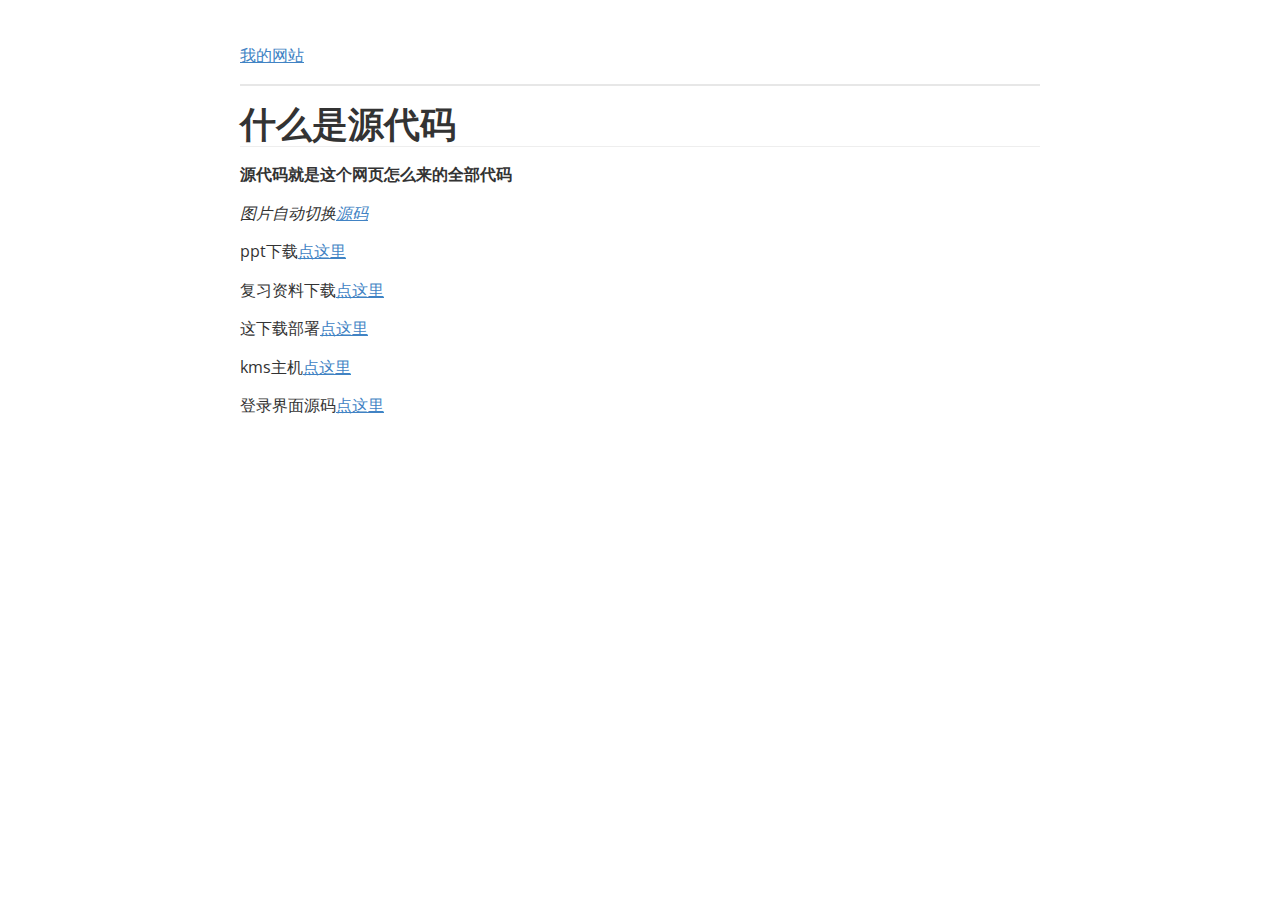
<file: hxxx/yuqiqi.html>
<!doctype html>
<html>
<head>
<meta charset='UTF-8'><meta name='viewport' content='width=device-width initial-scale=1'>

<link href='https://fonts.loli.net/css?family=Open+Sans:400italic,700italic,700,400&subset=latin,latin-ext' rel='stylesheet' type='text/css' /><style type='text/css'>html {overflow-x: initial !important;}:root { --bg-color:#ffffff; --text-color:#333333; --select-text-bg-color:#B5D6FC; --select-text-font-color:auto; --monospace:"Lucida Console",Consolas,"Courier",monospace; --title-bar-height:20px; }
.mac-os-11 { --title-bar-height:28px; }
html { font-size: 14px; background-color: var(--bg-color); color: var(--text-color); font-family: "Helvetica Neue", Helvetica, Arial, sans-serif; -webkit-font-smoothing: antialiased; }
body { margin: 0px; padding: 0px; height: auto; inset: 0px; font-size: 1rem; line-height: 1.42857; overflow-x: hidden; background: inherit; tab-size: 4; }
iframe { margin: auto; }
a.url { word-break: break-all; }
a:active, a:hover { outline: 0px; }
.in-text-selection, ::selection { text-shadow: none; background: var(--select-text-bg-color); color: var(--select-text-font-color); }
#write { margin: 0px auto; height: auto; width: inherit; word-break: normal; overflow-wrap: break-word; position: relative; white-space: normal; overflow-x: visible; padding-top: 36px; }
#write.first-line-indent p { text-indent: 2em; }
#write.first-line-indent li p, #write.first-line-indent p * { text-indent: 0px; }
#write.first-line-indent li { margin-left: 2em; }
.for-image #write { padding-left: 8px; padding-right: 8px; }
body.typora-export { padding-left: 30px; padding-right: 30px; }
.typora-export .footnote-line, .typora-export li, .typora-export p { white-space: pre-wrap; }
.typora-export .task-list-item input { pointer-events: none; }
@media screen and (max-width: 500px) {
  body.typora-export { padding-left: 0px; padding-right: 0px; }
  #write { padding-left: 20px; padding-right: 20px; }
  .CodeMirror-sizer { margin-left: 0px !important; }
  .CodeMirror-gutters { display: none !important; }
}
#write li > figure:last-child { margin-bottom: 0.5rem; }
#write ol, #write ul { position: relative; }
img { max-width: 100%; vertical-align: middle; image-orientation: from-image; }
button, input, select, textarea { color: inherit; font: inherit; }
input[type="checkbox"], input[type="radio"] { line-height: normal; padding: 0px; }
*, ::after, ::before { box-sizing: border-box; }
#write h1, #write h2, #write h3, #write h4, #write h5, #write h6, #write p, #write pre { width: inherit; }
#write h1, #write h2, #write h3, #write h4, #write h5, #write h6, #write p { position: relative; }
p { line-height: inherit; }
h1, h2, h3, h4, h5, h6 { break-after: avoid-page; break-inside: avoid; orphans: 4; }
p { orphans: 4; }
h1 { font-size: 2rem; }
h2 { font-size: 1.8rem; }
h3 { font-size: 1.6rem; }
h4 { font-size: 1.4rem; }
h5 { font-size: 1.2rem; }
h6 { font-size: 1rem; }
.md-math-block, .md-rawblock, h1, h2, h3, h4, h5, h6, p { margin-top: 1rem; margin-bottom: 1rem; }
.hidden { display: none; }
.md-blockmeta { color: rgb(204, 204, 204); font-weight: 700; font-style: italic; }
a { cursor: pointer; }
sup.md-footnote { padding: 2px 4px; background-color: rgba(238, 238, 238, 0.7); color: rgb(85, 85, 85); border-radius: 4px; cursor: pointer; }
sup.md-footnote a, sup.md-footnote a:hover { color: inherit; text-transform: inherit; text-decoration: inherit; }
#write input[type="checkbox"] { cursor: pointer; width: inherit; height: inherit; }
figure { overflow-x: auto; margin: 1.2em 0px; max-width: calc(100% + 16px); padding: 0px; }
figure > table { margin: 0px; }
tr { break-inside: avoid; break-after: auto; }
thead { display: table-header-group; }
table { border-collapse: collapse; border-spacing: 0px; width: 100%; overflow: auto; break-inside: auto; text-align: left; }
table.md-table td { min-width: 32px; }
.CodeMirror-gutters { border-right: 0px; background-color: inherit; }
.CodeMirror-linenumber { user-select: none; }
.CodeMirror { text-align: left; }
.CodeMirror-placeholder { opacity: 0.3; }
.CodeMirror pre { padding: 0px 4px; }
.CodeMirror-lines { padding: 0px; }
div.hr:focus { cursor: none; }
#write pre { white-space: pre-wrap; }
#write.fences-no-line-wrapping pre { white-space: pre; }
#write pre.ty-contain-cm { white-space: normal; }
.CodeMirror-gutters { margin-right: 4px; }
.md-fences { font-size: 0.9rem; display: block; break-inside: avoid; text-align: left; overflow: visible; white-space: pre; background: inherit; position: relative !important; }
.md-fences-adv-panel { width: 100%; margin-top: 10px; text-align: center; padding-top: 0px; padding-bottom: 8px; overflow-x: auto; }
#write .md-fences.mock-cm { white-space: pre-wrap; }
.md-fences.md-fences-with-lineno { padding-left: 0px; }
#write.fences-no-line-wrapping .md-fences.mock-cm { white-space: pre; overflow-x: auto; }
.md-fences.mock-cm.md-fences-with-lineno { padding-left: 8px; }
.CodeMirror-line, twitterwidget { break-inside: avoid; }
.footnotes { opacity: 0.8; font-size: 0.9rem; margin-top: 1em; margin-bottom: 1em; }
.footnotes + .footnotes { margin-top: 0px; }
.md-reset { margin: 0px; padding: 0px; border: 0px; outline: 0px; vertical-align: top; background: 0px 0px; text-decoration: none; text-shadow: none; float: none; position: static; width: auto; height: auto; white-space: nowrap; cursor: inherit; -webkit-tap-highlight-color: transparent; line-height: normal; font-weight: 400; text-align: left; box-sizing: content-box; direction: ltr; }
li div { padding-top: 0px; }
blockquote { margin: 1rem 0px; }
li .mathjax-block, li p { margin: 0.5rem 0px; }
li blockquote { margin: 1rem 0px; }
li { margin: 0px; position: relative; }
blockquote > :last-child { margin-bottom: 0px; }
blockquote > :first-child, li > :first-child { margin-top: 0px; }
.footnotes-area { color: rgb(136, 136, 136); margin-top: 0.714rem; padding-bottom: 0.143rem; white-space: normal; }
#write .footnote-line { white-space: pre-wrap; }
@media print {
  body, html { border: 1px solid transparent; height: 99%; break-after: avoid; break-before: avoid; font-variant-ligatures: no-common-ligatures; }
  #write { margin-top: 0px; padding-top: 0px; border-color: transparent !important; }
  .typora-export * { -webkit-print-color-adjust: exact; }
  .typora-export #write { break-after: avoid; }
  .typora-export #write::after { height: 0px; }
  .is-mac table { break-inside: avoid; }
  .typora-export-show-outline .typora-export-sidebar { display: none; }
}
.footnote-line { margin-top: 0.714em; font-size: 0.7em; }
a img, img a { cursor: pointer; }
pre.md-meta-block { font-size: 0.8rem; min-height: 0.8rem; white-space: pre-wrap; background: rgb(204, 204, 204); display: block; overflow-x: hidden; }
p > .md-image:only-child:not(.md-img-error) img, p > img:only-child { display: block; margin: auto; }
#write.first-line-indent p > .md-image:only-child:not(.md-img-error) img { left: -2em; position: relative; }
p > .md-image:only-child { display: inline-block; width: 100%; }
#write .MathJax_Display { margin: 0.8em 0px 0px; }
.md-math-block { width: 100%; }
.md-math-block:not(:empty)::after { display: none; }
.MathJax_ref { fill: currentcolor; }
[contenteditable="true"]:active, [contenteditable="true"]:focus, [contenteditable="false"]:active, [contenteditable="false"]:focus { outline: 0px; box-shadow: none; }
.md-task-list-item { position: relative; list-style-type: none; }
.task-list-item.md-task-list-item { padding-left: 0px; }
.md-task-list-item > input { position: absolute; top: 0px; left: 0px; margin-left: -1.2em; margin-top: calc(1em - 10px); border: none; }
.math { font-size: 1rem; }
.md-toc { min-height: 3.58rem; position: relative; font-size: 0.9rem; border-radius: 10px; }
.md-toc-content { position: relative; margin-left: 0px; }
.md-toc-content::after, .md-toc::after { display: none; }
.md-toc-item { display: block; color: rgb(65, 131, 196); }
.md-toc-item a { text-decoration: none; }
.md-toc-inner:hover { text-decoration: underline; }
.md-toc-inner { display: inline-block; cursor: pointer; }
.md-toc-h1 .md-toc-inner { margin-left: 0px; font-weight: 700; }
.md-toc-h2 .md-toc-inner { margin-left: 2em; }
.md-toc-h3 .md-toc-inner { margin-left: 4em; }
.md-toc-h4 .md-toc-inner { margin-left: 6em; }
.md-toc-h5 .md-toc-inner { margin-left: 8em; }
.md-toc-h6 .md-toc-inner { margin-left: 10em; }
@media screen and (max-width: 48em) {
  .md-toc-h3 .md-toc-inner { margin-left: 3.5em; }
  .md-toc-h4 .md-toc-inner { margin-left: 5em; }
  .md-toc-h5 .md-toc-inner { margin-left: 6.5em; }
  .md-toc-h6 .md-toc-inner { margin-left: 8em; }
}
a.md-toc-inner { font-size: inherit; font-style: inherit; font-weight: inherit; line-height: inherit; }
.footnote-line a:not(.reversefootnote) { color: inherit; }
.md-attr { display: none; }
.md-fn-count::after { content: "."; }
code, pre, samp, tt { font-family: var(--monospace); }
kbd { margin: 0px 0.1em; padding: 0.1em 0.6em; font-size: 0.8em; color: rgb(36, 39, 41); background: rgb(255, 255, 255); border: 1px solid rgb(173, 179, 185); border-radius: 3px; box-shadow: rgba(12, 13, 14, 0.2) 0px 1px 0px, rgb(255, 255, 255) 0px 0px 0px 2px inset; white-space: nowrap; vertical-align: middle; }
.md-comment { color: rgb(162, 127, 3); opacity: 0.6; font-family: var(--monospace); }
code { text-align: left; vertical-align: initial; }
a.md-print-anchor { white-space: pre !important; border-width: initial !important; border-style: none !important; border-color: initial !important; display: inline-block !important; position: absolute !important; width: 1px !important; right: 0px !important; outline: 0px !important; background: 0px 0px !important; text-decoration: initial !important; text-shadow: initial !important; }
.os-windows.monocolor-emoji .md-emoji { font-family: "Segoe UI Symbol", sans-serif; }
.md-diagram-panel > svg { max-width: 100%; }
[lang="flow"] svg, [lang="mermaid"] svg { max-width: 100%; height: auto; }
[lang="mermaid"] .node text { font-size: 1rem; }
table tr th { border-bottom: 0px; }
video { max-width: 100%; display: block; margin: 0px auto; }
iframe { max-width: 100%; width: 100%; border: none; }
.highlight td, .highlight tr { border: 0px; }
mark { background: rgb(255, 255, 0); color: rgb(0, 0, 0); }
.md-html-inline .md-plain, .md-html-inline strong, mark .md-inline-math, mark strong { color: inherit; }
.md-expand mark .md-meta { opacity: 0.3 !important; }
mark .md-meta { color: rgb(0, 0, 0); }
@media print {
  .typora-export h1, .typora-export h2, .typora-export h3, .typora-export h4, .typora-export h5, .typora-export h6 { break-inside: avoid; }
}
.md-diagram-panel .messageText { stroke: none !important; }
.md-diagram-panel .start-state { fill: var(--node-fill); }
.md-diagram-panel .edgeLabel rect { opacity: 1 !important; }
.md-fences.md-fences-math { font-size: 1em; }
.md-fences-advanced:not(.md-focus) { padding: 0px; white-space: nowrap; border: 0px; }
.md-fences-advanced:not(.md-focus) { background: inherit; }
.typora-export-show-outline .typora-export-content { max-width: 1440px; margin: auto; display: flex; flex-direction: row; }
.typora-export-sidebar { width: 300px; font-size: 0.8rem; margin-top: 80px; margin-right: 18px; }
.typora-export-show-outline #write { --webkit-flex:2; flex: 2 1 0%; }
.typora-export-sidebar .outline-content { position: fixed; top: 0px; max-height: 100%; overflow: hidden auto; padding-bottom: 30px; padding-top: 60px; width: 300px; }
@media screen and (max-width: 1024px) {
  .typora-export-sidebar, .typora-export-sidebar .outline-content { width: 240px; }
}
@media screen and (max-width: 800px) {
  .typora-export-sidebar { display: none; }
}
.outline-content li, .outline-content ul { margin-left: 0px; margin-right: 0px; padding-left: 0px; padding-right: 0px; list-style: none; }
.outline-content ul { margin-top: 0px; margin-bottom: 0px; }
.outline-content strong { font-weight: 400; }
.outline-expander { width: 1rem; height: 1.42857rem; position: relative; display: table-cell; vertical-align: middle; cursor: pointer; padding-left: 4px; }
.outline-expander::before { content: ""; position: relative; font-family: Ionicons; display: inline-block; font-size: 8px; vertical-align: middle; }
.outline-item { padding-top: 3px; padding-bottom: 3px; cursor: pointer; }
.outline-expander:hover::before { content: ""; }
.outline-h1 > .outline-item { padding-left: 0px; }
.outline-h2 > .outline-item { padding-left: 1em; }
.outline-h3 > .outline-item { padding-left: 2em; }
.outline-h4 > .outline-item { padding-left: 3em; }
.outline-h5 > .outline-item { padding-left: 4em; }
.outline-h6 > .outline-item { padding-left: 5em; }
.outline-label { cursor: pointer; display: table-cell; vertical-align: middle; text-decoration: none; color: inherit; }
.outline-label:hover { text-decoration: underline; }
.outline-item:hover { border-color: rgb(245, 245, 245); background-color: var(--item-hover-bg-color); }
.outline-item:hover { margin-left: -28px; margin-right: -28px; border-left: 28px solid transparent; border-right: 28px solid transparent; }
.outline-item-single .outline-expander::before, .outline-item-single .outline-expander:hover::before { display: none; }
.outline-item-open > .outline-item > .outline-expander::before { content: ""; }
.outline-children { display: none; }
.info-panel-tab-wrapper { display: none; }
.outline-item-open > .outline-children { display: block; }
.typora-export .outline-item { padding-top: 1px; padding-bottom: 1px; }
.typora-export .outline-item:hover { margin-right: -8px; border-right: 8px solid transparent; }
.typora-export .outline-expander::before { content: "+"; font-family: inherit; top: -1px; }
.typora-export .outline-expander:hover::before, .typora-export .outline-item-open > .outline-item > .outline-expander::before { content: "−"; }
.typora-export-collapse-outline .outline-children { display: none; }
.typora-export-collapse-outline .outline-item-open > .outline-children, .typora-export-no-collapse-outline .outline-children { display: block; }
.typora-export-no-collapse-outline .outline-expander::before { content: "" !important; }
.typora-export-show-outline .outline-item-active > .outline-item .outline-label { font-weight: 700; }
.md-inline-math-container mjx-container { zoom: 0.95; }


:root {
    --side-bar-bg-color: #fafafa;
    --control-text-color: #777;
}

@include-when-export url(https://fonts.loli.net/css?family=Open+Sans:400italic,700italic,700,400&subset=latin,latin-ext);

/* open-sans-regular - latin-ext_latin */
  /* open-sans-italic - latin-ext_latin */
    /* open-sans-700 - latin-ext_latin */
    /* open-sans-700italic - latin-ext_latin */
  html {
    font-size: 16px;
    -webkit-font-smoothing: antialiased;
}

body {
    font-family: "Open Sans","Clear Sans", "Helvetica Neue", Helvetica, Arial, 'Segoe UI Emoji', sans-serif;
    color: rgb(51, 51, 51);
    line-height: 1.6;
}

#write {
    max-width: 860px;
  	margin: 0 auto;
  	padding: 30px;
    padding-bottom: 100px;
}

@media only screen and (min-width: 1400px) {
	#write {
		max-width: 1024px;
	}
}

@media only screen and (min-width: 1800px) {
	#write {
		max-width: 1200px;
	}
}

#write > ul:first-child,
#write > ol:first-child{
    margin-top: 30px;
}

a {
    color: #4183C4;
}
h1,
h2,
h3,
h4,
h5,
h6 {
    position: relative;
    margin-top: 1rem;
    margin-bottom: 1rem;
    font-weight: bold;
    line-height: 1.4;
    cursor: text;
}
h1:hover a.anchor,
h2:hover a.anchor,
h3:hover a.anchor,
h4:hover a.anchor,
h5:hover a.anchor,
h6:hover a.anchor {
    text-decoration: none;
}
h1 tt,
h1 code {
    font-size: inherit;
}
h2 tt,
h2 code {
    font-size: inherit;
}
h3 tt,
h3 code {
    font-size: inherit;
}
h4 tt,
h4 code {
    font-size: inherit;
}
h5 tt,
h5 code {
    font-size: inherit;
}
h6 tt,
h6 code {
    font-size: inherit;
}
h1 {
    font-size: 2.25em;
    line-height: 1.2;
    border-bottom: 1px solid #eee;
}
h2 {
    font-size: 1.75em;
    line-height: 1.225;
    border-bottom: 1px solid #eee;
}

/*@media print {
    .typora-export h1,
    .typora-export h2 {
        border-bottom: none;
        padding-bottom: initial;
    }

    .typora-export h1::after,
    .typora-export h2::after {
        content: "";
        display: block;
        height: 100px;
        margin-top: -96px;
        border-top: 1px solid #eee;
    }
}*/

h3 {
    font-size: 1.5em;
    line-height: 1.43;
}
h4 {
    font-size: 1.25em;
}
h5 {
    font-size: 1em;
}
h6 {
   font-size: 1em;
    color: #777;
}
p,
blockquote,
ul,
ol,
dl,
table{
    margin: 0.8em 0;
}
li>ol,
li>ul {
    margin: 0 0;
}
hr {
    height: 2px;
    padding: 0;
    margin: 16px 0;
    background-color: #e7e7e7;
    border: 0 none;
    overflow: hidden;
    box-sizing: content-box;
}

li p.first {
    display: inline-block;
}
ul,
ol {
    padding-left: 30px;
}
ul:first-child,
ol:first-child {
    margin-top: 0;
}
ul:last-child,
ol:last-child {
    margin-bottom: 0;
}
blockquote {
    border-left: 4px solid #dfe2e5;
    padding: 0 15px;
    color: #777777;
}
blockquote blockquote {
    padding-right: 0;
}
table {
    padding: 0;
    word-break: initial;
}
table tr {
    border: 1px solid #dfe2e5;
    margin: 0;
    padding: 0;
}
table tr:nth-child(2n),
thead {
    background-color: #f8f8f8;
}
table th {
    font-weight: bold;
    border: 1px solid #dfe2e5;
    border-bottom: 0;
    margin: 0;
    padding: 6px 13px;
}
table td {
    border: 1px solid #dfe2e5;
    margin: 0;
    padding: 6px 13px;
}
table th:first-child,
table td:first-child {
    margin-top: 0;
}
table th:last-child,
table td:last-child {
    margin-bottom: 0;
}

.CodeMirror-lines {
    padding-left: 4px;
}

.code-tooltip {
    box-shadow: 0 1px 1px 0 rgba(0,28,36,.3);
    border-top: 1px solid #eef2f2;
}

.md-fences,
code,
tt {
    border: 1px solid #e7eaed;
    background-color: #f8f8f8;
    border-radius: 3px;
    padding: 0;
    padding: 2px 4px 0px 4px;
    font-size: 0.9em;
}

code {
    background-color: #f3f4f4;
    padding: 0 2px 0 2px;
}

.md-fences {
    margin-bottom: 15px;
    margin-top: 15px;
    padding-top: 8px;
    padding-bottom: 6px;
}


.md-task-list-item > input {
  margin-left: -1.3em;
}

@media print {
    html {
        font-size: 13px;
    }
    table,
    pre {
        page-break-inside: avoid;
    }
    pre {
        word-wrap: break-word;
    }
}

.md-fences {
	background-color: #f8f8f8;
}
#write pre.md-meta-block {
	padding: 1rem;
    font-size: 85%;
    line-height: 1.45;
    background-color: #f7f7f7;
    border: 0;
    border-radius: 3px;
    color: #777777;
    margin-top: 0 !important;
}

.mathjax-block>.code-tooltip {
	bottom: .375rem;
}

.md-mathjax-midline {
    background: #fafafa;
}

#write>h3.md-focus:before{
	left: -1.5625rem;
	top: .375rem;
}
#write>h4.md-focus:before{
	left: -1.5625rem;
	top: .285714286rem;
}
#write>h5.md-focus:before{
	left: -1.5625rem;
	top: .285714286rem;
}
#write>h6.md-focus:before{
	left: -1.5625rem;
	top: .285714286rem;
}
.md-image>.md-meta {
    /*border: 1px solid #ddd;*/
    border-radius: 3px;
    padding: 2px 0px 0px 4px;
    font-size: 0.9em;
    color: inherit;
}

.md-tag {
    color: #a7a7a7;
    opacity: 1;
}

.md-toc { 
    margin-top:20px;
    padding-bottom:20px;
}

.sidebar-tabs {
    border-bottom: none;
}

#typora-quick-open {
    border: 1px solid #ddd;
    background-color: #f8f8f8;
}

#typora-quick-open-item {
    background-color: #FAFAFA;
    border-color: #FEFEFE #e5e5e5 #e5e5e5 #eee;
    border-style: solid;
    border-width: 1px;
}

/** focus mode */
.on-focus-mode blockquote {
    border-left-color: rgba(85, 85, 85, 0.12);
}

header, .context-menu, .megamenu-content, footer{
    font-family: "Segoe UI", "Arial", sans-serif;
}

.file-node-content:hover .file-node-icon,
.file-node-content:hover .file-node-open-state{
    visibility: visible;
}

.mac-seamless-mode #typora-sidebar {
    background-color: #fafafa;
    background-color: var(--side-bar-bg-color);
}

.md-lang {
    color: #b4654d;
}

/*.html-for-mac {
    --item-hover-bg-color: #E6F0FE;
}*/

#md-notification .btn {
    border: 0;
}

.dropdown-menu .divider {
    border-color: #e5e5e5;
    opacity: 0.4;
}

.ty-preferences .window-content {
    background-color: #fafafa;
}

.ty-preferences .nav-group-item.active {
    color: white;
    background: #999;
}

.menu-item-container a.menu-style-btn {
    background-color: #f5f8fa;
    background-image: linear-gradient( 180deg , hsla(0, 0%, 100%, 0.8), hsla(0, 0%, 100%, 0)); 
}



</style>
<title>测试页</title>
    <link rel="icon" href="log.ico" type="../image/x-icon">
    <link rel="icon" href="log.ico" />
</head>
<body class='typora-export os-windows'><div class='typora-export-content'>
<div id='write'  class=''><p><a href='http://www.yuqiqi.top/'><span>我的网站</span></a></p><hr /><h1 id='什么是源代码'><span>什么是源代码</span></h1><h5 id='源代码就是这个网页怎么来的全部代码'><span>源代码就是这个网页怎么来的全部代码</span></h5><p><em><span>图片自动切换</span><a href='http://www.yuqiqi.top/hxxx/源码.md'><span>源码</span></a></em></p><p><span>ppt下载</span><a href='http://www.yuqiqi.top/hxxx/心理.zip'><span>点这里</span></a></p><p><span>复习资料下载</span><a href='http://www.yuqiqi.top/hxxx/复习资料.zip'><span>点这里</span></a></p><p><span>这下载部署</span><a href='http://www.yuqiqi.top/hxxx/部署.zip'><span>点这里</span></a></p><p><span>kms主机</span><a href='http://www.yuqiqi.top/hxxx/kms主机.zip'><span>点这里</span></a></p><p><span>登录界面源码</span><a href='http://www.yuqiqi.top/hxxx/登录/登录.zip'><span>点这里</span></a></p></div></div>
</body>
</html>
</file>
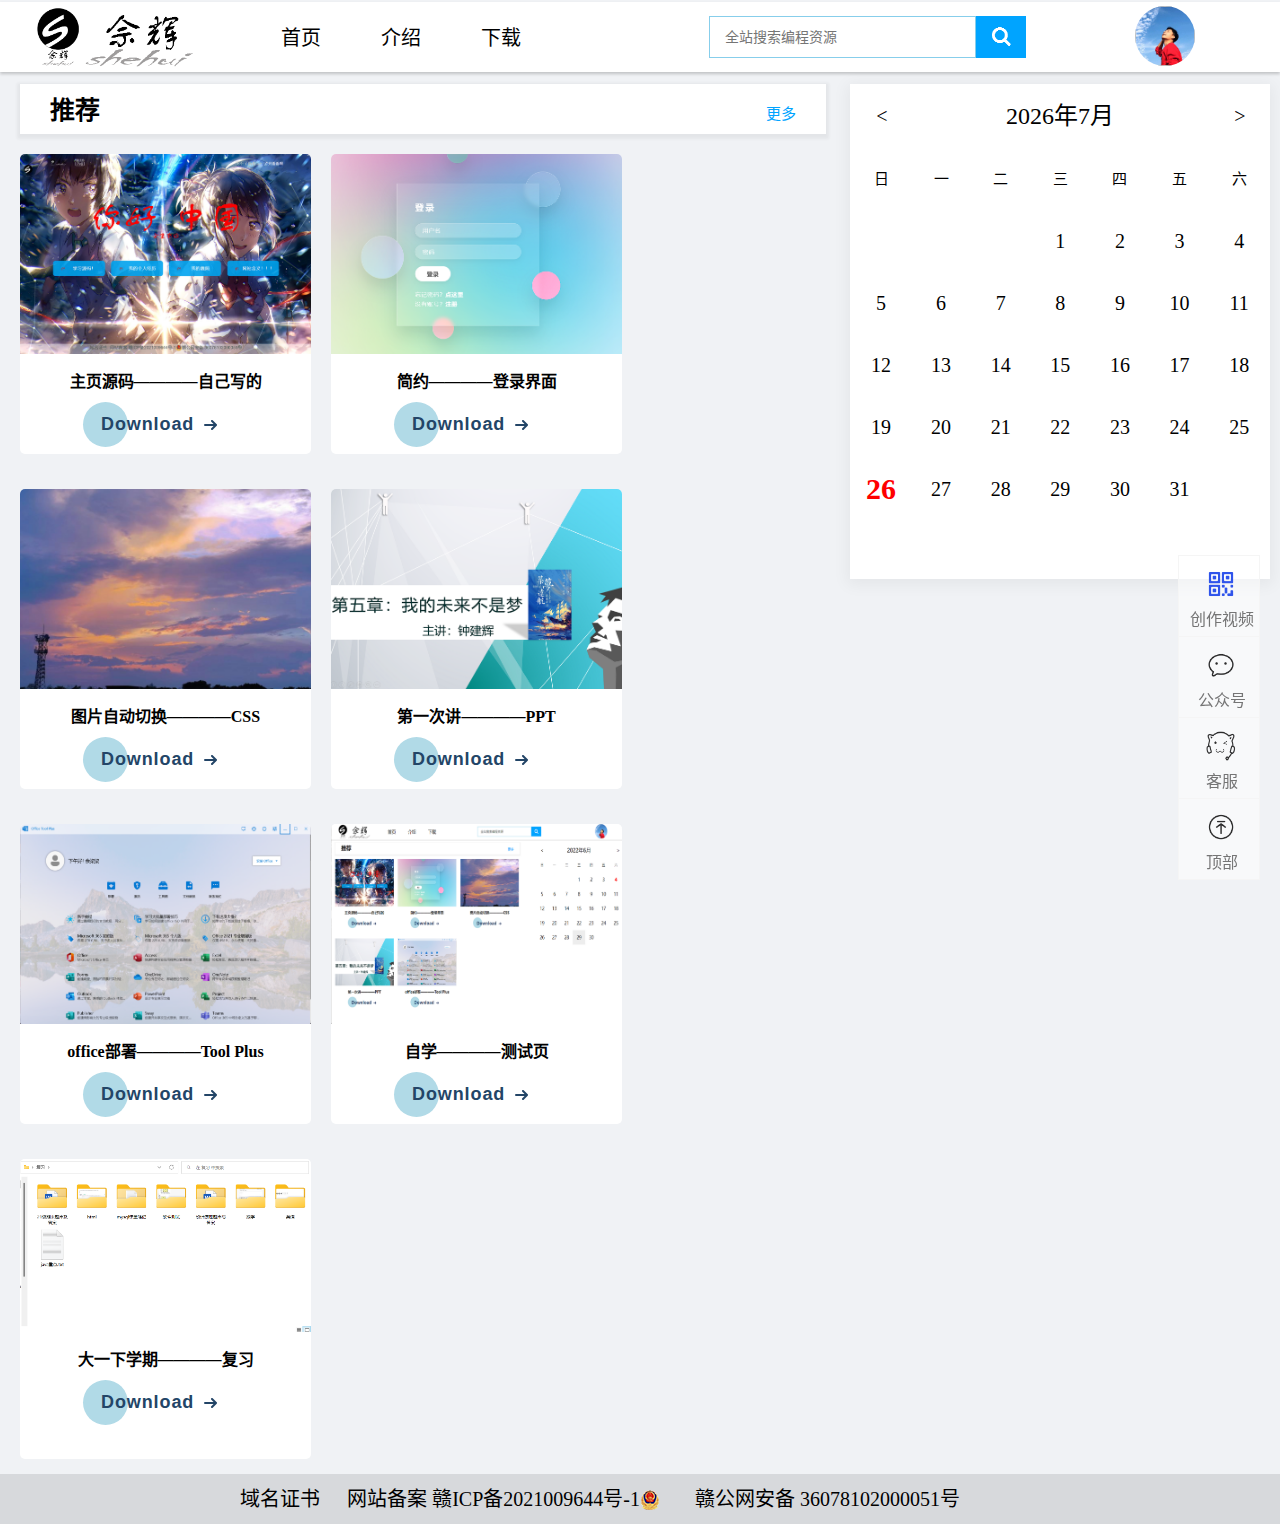
<file: hxxx/yuqiqi/Download.html>
<!DOCTYPE html>
<html lang="zh-cn">

<head>
    <meta charset="UTF-8">
    <meta http-equiv="X-UA-Compatible" content="IE=edge">
    <meta name="viewport" content="width=device-width, initial-scale=1.0">
    <title>测试页</title>
    <link rel="icon" href="../log.ico" type="../../image/x-icon">
    <link rel="icon" href="../log.ico" />
    <link rel="stylesheet" href="../css/ceshi.css">
    <link rel="stylesheet" href="../css/rli.css">
    <link rel="stylesheet" href="../css/anjian.css">
</head>

<body>
    <!-- 头部开始 -->
    <div class="header w">
        <!-- logo 部分 -->
        <div class="logo">
            <!-- <img src="../images/logo.png" alt="遇见中佘"> -->
            <a class="logo" href="http://www.yuqiqi.top/"></a>
        </div>
        <!-- 导航栏 -->
        <div class="nav">
            <ul>
                <li><a href="#">首页</a>
                    <a href="#">介绍</a>
                    <a href="http://www.yuqiqi.top/hxxx/kms主机.zip">下载</a>
                </li>
            </ul>
        </div>
        <!-- 搜索框 -->
        <div class="search">
            <form>
                <input type="text" value="" placeholder="全站搜索编程资源">
                <button></button>
            </form>
        </div>
        <!-- 用户板块 -->
        <div class="user">
            <img>
        </div>

    </div>
    <!-- 头部结束 -->
    <!-- 中间开始 -->
    <div class="goods">
        <h3>推荐</h3>
        <a href="#" class="lian">更多</a>
    </div>
    <!-- 日历 -->
    <script src="../js/jquery341min.js" type="text/javascript" charset="utf-8"></script>
    <div class="rl">
        <table>
            <thead>
                <tr>
                    <td colspan="7">
                        <div class="top">
                            <span id="left">&lt;</span>
                            <span id="topDate"></span>
                            <span id="right">&gt;</span>
                        </div>
                    </td>
                </tr>
                <tr id="week">
                    <td>日</td>
                    <td>一</td>
                    <td>二</td>
                    <td>三</td>
                    <td>四</td>
                    <td>五</td>
                    <td>六</td>
                </tr>
            </thead>
            <tbody id="tbody"></tbody>
        </table>
        <script src="../js/日历.js"></script>
    </div>
    <!-- 中间结束 -->
    <!-- 内容 -->
<div class="b">
    <div class="box1">
        <img src="../images/主页.jpg" alt="">
        <h4>主页源码————自己写的</h4>
        <!-- 按键 -->
        <a href="http://www.yuqiqi.top/">
            <button class="cta">
    <span>Download</span>
    <svg viewBox="0 0 13 10" height="10px" width="15px">
    <path d="M1,5 L11,5"></path>
    <polyline points="8 1 12 5 8 9"></polyline>
    </svg>
        </button>
        </a>
    </div>
    <div class="box1">
        <img src="../images/登录界面.png" alt="">
        <h4>简约————登录界面</h4>
        <!-- 按键 -->
        <a href="http://www.yuqiqi.top/hxxx/登录/登录.zip">
            <button class="cta">
        <span>Download</span>
        <svg viewBox="0 0 13 10" height="10px" width="15px">
        <path d="M1,5 L11,5"></path>
        <polyline points="8 1 12 5 8 9"></polyline>
        </svg>
            </button>
        </a>
    </div>
    <div class="box1">
        <img src="../images/图片自动切换.png" alt="">
        <h4>图片自动切换————CSS</h4>
        <!-- 按键 -->
        <a href="http://www.yuqiqi.top/hxxx/源码.md">
            <button class="cta">
        <span>Download</span>
        <svg viewBox="0 0 13 10" height="10px" width="15px">
        <path d="M1,5 L11,5"></path>
        <polyline points="8 1 12 5 8 9"></polyline>
        </svg>
            </button>
        </a>
    </div>
    <div class="box1">
        <img src="../images/PPT.png" alt="">
        <h4>第一次讲————PPT</h4>
        <!-- 按键 -->
        <a href="http://www.yuqiqi.top/hxxx/心理.zip">
            <button class="cta">
        <span>Download</span>
        <svg viewBox="0 0 13 10" height="10px" width="15px">
        <path d="M1,5 L11,5"></path>
        <polyline points="8 1 12 5 8 9"></polyline>
        </svg>
            </button>
        </a>
    </div>
    <div class="box1">
        <img src="../images/office Tool.png" alt="">
        <h4>office部署————Tool Plus</h4>
        <!-- 按键 -->
        <a href="http://www.yuqiqi.top/hxxx/部署.zip">
            <button class="cta">
        <span>Download</span>
        <svg viewBox="0 0 13 10" height="10px" width="15px">
        <path d="M1,5 L11,5"></path>
        <polyline points="8 1 12 5 8 9"></polyline>
        </svg>
            </button>
        </a>
    </div>
    <div class="box1">
        <img src="../images/测试页.png" alt="">
        <h4>自学————测试页</h4>
        <!-- 按键 -->
        <a href="http://www.yuqiqi.top/hxxx/测试页.zip">
            <button class="cta">
        <span>Download</span>
        <svg viewBox="0 0 13 10" height="10px" width="15px">
        <path d="M1,5 L11,5"></path>
        <polyline points="8 1 12 5 8 9"></polyline>
        </svg>
            </button>
        </a>
    </div>
           <div class="box1">
            <img src="../images/20220610.png" alt="">
            <h4>大一下学期————复习</h4>
            <!-- 按键 -->
            <a href="http://www.yuqiqi.top/hxxx/20220610复习.zip">
                <button class="cta">
        <span>Download</span>
        <svg viewBox="0 0 13 10" height="10px" width="15px">
        <path d="M1,5 L11,5"></path>
        <polyline points="8 1 12 5 8 9"></polyline>
        </svg>
            </button>
            </a>
        </div>
</div>
    <!-- 结尾 -->
    <div class="footer">
        <a href="../images/yuqiqi.top.png">域名证书</a>
        <a href="http://www.beian.gov.cn/">网站备案 赣ICP备2021009644号-1</a>
        <img src="../images/备案图标.png" alt="">
        <a href="http://www.beian.gov.cn/portal/registerSystemInfo?recordcode=36078102000051">赣公网安备 36078102000051号</a>
    </div>
    <!-- 侧边悬浮 -->
    <div class="side">
        <a href="https://v.douyin.com/YeNQf2j/" class="text">
            <div class="icoo">
                <img src="../images/二维码.png" alt="" class="hover1">

                <span>创作视频</span>
            </div>
        </a>
        <a href="https://mp.weixin.qq.com/s/dHe5xE0QX1LYhAXzXAIlsw">
            <div class="icoo">
                <img src="../images/公众号1.png" alt="" class="hover2">

                <span>公众号</span>
            </div>
        </a>
        <a href="http://wpa.qq.com/msgrd?v=3&uin=1922094563&site=qq&menu=yes">
            <div class="icoo">
                <img src="../images/客服.png" alt="" class="hover3">
                <span>客服</span>
            </div>
        </a>
        <a href="#">
            <div class="icoo">
                <img src="../images/返回顶部1.png" alt="" class="hover4">

                <span>顶部</span>
            </div>
        </a>
    </div>
    <!-- 各种附加 -->
    <!--<script src="../js/樱花.js"></script>-->
    <script src="../js/点击特效.js"></script>
</body>

</html>
</file>
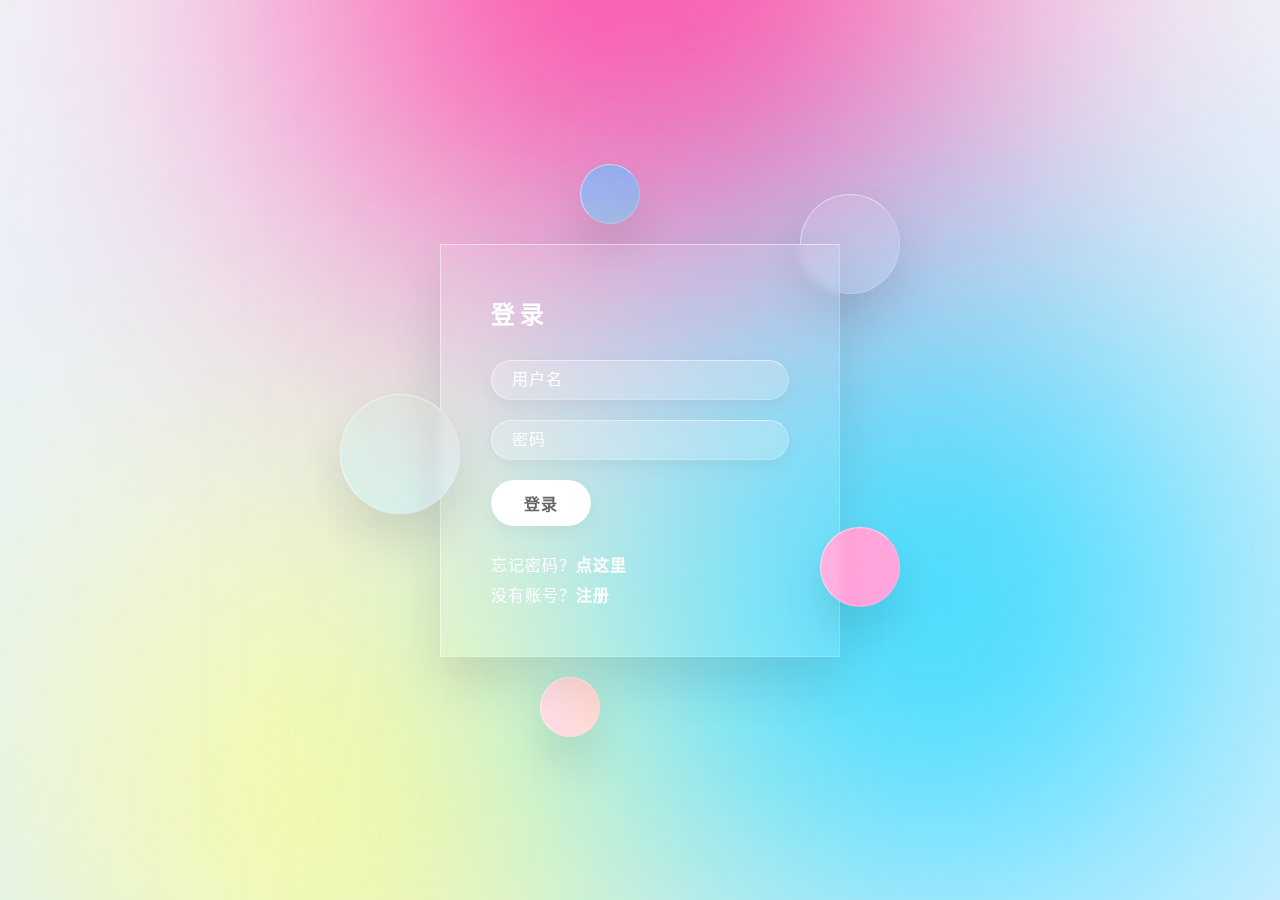
<file: hxxx/登录/登录.html>
<!DOCTYPE html>
<html lang="zh-cn">

<head>
    <meta charset="UTF-8">
    <meta http-equiv="X-UA-Compatible" content="IE=edge">
    <meta name="viewport" content="width=device-width, initial-scale=1.0">
    <title>登录</title>
    <link rel="stylesheet" href="ku.css">
</head>

<body>
    <section>
        <!-- 背景颜色 -->
        <div class="color"></div>
        <div class="color"></div>
        <div class="color"></div>
        <div class="box">
            <!-- 背景圆 -->
            <div class="circle" style="--x:0"></div>
            <div class="circle" style="--x:1"></div>
            <div class="circle" style="--x:2"></div>
            <div class="circle" style="--x:3"></div>
            <div class="circle" style="--x:4"></div>
            <!-- 登录框 -->
            <div class="container">
                <div class="form">
                    <h2>登录</h2>
                    <form>
                        <div class="inputBox">
                            <input type="text" placeholder="用户名">

                        </div>
                        <div class="inputBox">
                            <input type="password" placeholder="密码">
                        </div>
                        <div class="inputBox">
                            <input type="submit" value="登录">
                        </div>
                        <p class="forget">忘记密码？<a href="#">点这里</a></p>
                        <p class="forget">没有账号？<a href="#">注册</a></p>
                    </form>
                </div>
            </div>
        </div>
    </section>
</body>

</html>
</file>
<file: hxxx/css/ceshi.css>
* {
    margin: 0;
    padding: 0;
}

.w {
    width: 100%;
    margin: auto;
}
.b{
    width: 70%;
}

body {
    background-color: rgb(240, 242, 245);
}

li {
    list-style: none;
}

a {
    text-decoration: none;
}

img {
    border: none;
}

.header {
    height: 70px;
    margin: 2px auto;
    background-color: white;
    box-shadow: 0 2px 3px 0px rgb(0 0 0 / 20%);
}

.logo a {
    float: left;
    height: 70px;
    width: 220px;
    background-color: white;
    background-image: url(../images/logo.png);
    background-position: 0 0;
    background-repeat: no-repeat;
    background-size: 100%;
}

.nav {
    float: left;
    margin-left: 1px;
}

.nav ul li {
    float: left;
    margin: 0 30px;
}

.nav ul li a {
    height: 70px;
    padding: 0 30px;
    line-height: 73px;
    font-size: 20px;
    color: black;
    float: left;
}

.nav ul li a:hover {
    border-bottom: 2px solid aqua;
    color: aqua;
}

.search {
    float: left;
    width: 320px;
    height: 40px;
    /* background-color: skyblue; */
    margin-left: 10%;
    padding: 14px 0px;
}

.search input {
    float: left;
    width: 250px;
    height: 40px;
    border: 1px solid skyblue;
    border-radius: 0;
    color: #1b1a1a;
    font-size: 14px;
    padding-left: 15px;
}

.search button {
    width: 50px;
    height: 41.5px;
    background: url(../images/btn.png);
    border: 0;
    float: left;
}

.user {
    float: right;
    padding: 4px 0px;
    margin-right: 85px;
}

.user img {
    border-radius: 30px;
    width: 60px;
    height: 60px;
    background: url("../images/测试.jpg") no-repeat center;
    background-size: 200%;
}

.goods {
    height: 50px;
    width: 63%;
    float: left;
    margin-top: 10px;
    background-color: #fff;
    box-shadow: 0 2px 3px 3px rgb(0 0 0 / .05);
    margin-left: 20px;
}

.goods h3 {
    float: left;
    margin-left: 30px;
    font-size: 25px;
    color: #000000;
    margin-top: 6px;
}

.goods a {
    float: right;
    margin-right: 30px;
    font-size: 15px;
    color: #00a4ff;
    margin-top: 18px;
}

.rl {
    width: 420px;
    height: 495px;
    float: right;
    margin-top: 10px;
    margin-right: 10px;
    background-color: white;
    box-shadow: 0 3px 15px 3px rgb(0 0 0 / .05);
}

.box1 {
    float: left;
    width: 291px;
    height: 300px;
    background-color: white;
    margin-left: 20px;
    margin-bottom: 15px;
    margin-top: 20px;
    /* box-shadow: 0 2px 3px 3px rgb(0 0 0 / .05); */
    border-radius: 5px;
}

.box1:hover {
    box-shadow: 0 3px 15px 3px rgb(0 0 0 / .40);
}

.box1 img {
    width: 100%;
    border-radius: 5px 5px 0 0;
}

.box1 h4 {
    text-align: center;
    margin: 10px 0 10px 0;
}

.box1 a {
    margin: 0 0 0 63px;
}

.footer {
    float: left;
    height: 50px;
    width: 100%;
    background-color: rgba(0, 0, 0, 0.1);
}

.footer a {
    float: left;
    display: block;
    width: 320px;
    line-height: 50px;
    text-align: right;
    font-size: 20px;
    color: black;
}

.footer img {
    display: block;
    float: left;
    margin: 16px -20px 0px 0px;
}

.side {
    position: fixed;
    bottom: 20px;
    right: 20px;
    z-index: 9999;
}

.side .icoo {
    position: relative;
    display: block;
    width: 80px;
    height: 80px;
    margin-top: -1px;
    background-color: rgba(255, 255, 255, 0.5);
    border: 1px solid #f5f5f5;
    text-align: center;
}

.side img {
    position: absolute;
    margin: 13px 0 0 -13px;
    width: 30px;
    height: 30px;
}

.side .text:hover {
    content: url(../images/dou.png);
    width: 100px;
    height: 100px;
    display: block;
    margin: 0px 0px 0px -100px;
}


.side .hover2:hover {
    content: url(../images/公众号.png);
}

.side .hover3:hover {
    content: url(../images/客服1.png);
}

.side .hover4:hover {
    content: url(../images/返回顶部.png);
}

.side .icoo span {
    color: #757575;
    text-align: center;
    margin: 50px 0 0 0;
    display: block;
    width: 85px;
    height: 85px;
}

.side .icoo:hover span {
    color: #4e30dc;
}
</file>
<file: hxxx/css/rli.css>
.cldBody {
    background: #f7f7f7;
    width: 420px;
    margin: 10px auto;
}

.cldBody .top {
    height: 60px;
    line-height: 60px;
    text-align: center;
    position: relative;
}

#topDate {
    font-size: 24px;
}

#week td {
    font-size: 15px;
}

td {
    width: 60px;
    height: 60px;
    line-height: 60px;
    text-align: center;
    font-size: 20px;
}

#tbody td:hover {
    background: #ededed;
    cursor: pointer;
}

.curDate {
    color: red;
    font-weight: bold;
    font-size: 30px;
}

#left,
#right {
    width: 60px;
    height: 60px;
    position: absolute;
    cursor: pointer;
}

#left {
    float: right;
    display: block;
}

#right {
    right: 10px;
}

#left:hover,
#right:hover {
    background-color: rgba(30, 30, 30, 0.3);
}
</file>
<file: hxxx/css/anjian.css>
/* From uiverse.io by @alexmaracinaru */

.cta {
    position: relative;
    margin: auto;
    padding: 12px 18px;
    transition: all 0.2s ease;
    border: none;
    background: none;
}

.cta:before {
    content: "";
    position: absolute;
    top: 0;
    left: 0;
    display: block;
    border-radius: 50px;
    background: #b1dae7;
    width: 45px;
    height: 45px;
    transition: all 0.3s ease;
}

.cta span {
    position: relative;
    font-family: "Ubuntu", sans-serif;
    font-size: 18px;
    font-weight: 700;
    letter-spacing: 0.05em;
    color: #234567;
}

.cta svg {
    position: relative;
    top: 0;
    margin-left: 10px;
    fill: none;
    stroke-linecap: round;
    stroke-linejoin: round;
    stroke: #234567;
    stroke-width: 2;
    transform: translateX(-5px);
    transition: all 0.3s ease;
}

.cta:hover:before {
    width: 100%;
    background: #b1dae7;
}

.cta:hover svg {
    transform: translateX(0);
}

.cta:active {
    transform: scale(0.95);
}
</file>
<file: hxxx/登录/ku.css>
/* 清除浏览器默认边距，
使边框和内边距的值包含在元素的width和height内 */

* {
    margin: 0;
    padding: 0;
    box-sizing: border-box;
}


/* 使用flex布局，让内容垂直和水平居中 */

section {
    /* 相对定位 */
    position: relative;
    overflow: hidden;
    display: flex;
    justify-content: center;
    align-items: center;
    min-height: 100vh;
    /* linear-gradient() 函数用于创建一个表示两种或多种颜色线性渐变的图片 */
    background: linear-gradient(to bottom, #f1f4f9, #dff1ff);
}


/* 背景颜色 */

section .color {
    /* 绝对定位 */
    position: absolute;
    /* 使用filter(滤镜) 属性，给图像设置高斯模糊*/
    filter: blur(200px);
}


/* :nth-child(n) 选择器匹配父元素中的第 n 个子元素 */

section .color:nth-child(1) {
    top: -350px;
    width: 600px;
    height: 600px;
    background: #ff359b;
}

section .color:nth-child(2) {
    bottom: -150px;
    left: 100px;
    width: 500px;
    height: 500px;
    background: #fffd87;
}

section .color:nth-child(3) {
    bottom: 50px;
    right: 100px;
    width: 500px;
    height: 500px;
    background: #00d2ff;
}

.box {
    position: relative;
}


/* 背景圆样式 */

.box .circle {
    position: absolute;
    background: rgba(255, 255, 255, 0.1);
    /* backdrop-filter属性为一个元素后面区域添加模糊效果 */
    backdrop-filter: blur(5px);
    box-shadow: 0 25px 45px rgba(0, 0, 0, 0.1);
    border: 1px solid rgba(255, 255, 255, 0.5);
    border-right: 1px solid rgba(255, 255, 255, 0.2);
    border-bottom: 1px solid rgba(255, 255, 255, 0.2);
    border-radius: 50%;
    /* 使用filter(滤镜) 属性，改变颜色。
    hue-rotate(deg)  给图像应用色相旋转 
    calc() 函数用于动态计算长度值 
    var() 函数调用自定义的CSS属性值x*/
    filter: hue-rotate(calc(var(--x) * 70deg));
    /* 调用动画animate，需要10s完成动画，
    linear表示动画从头到尾的速度是相同的，
    infinite指定动画应该循环播放无限次*/
    animation: animate 10s linear infinite;
    /* 动态计算动画延迟几秒播放 */
    animation-delay: calc(var(--x) * -1s);
}


/* 背景圆动画 */

@keyframes animate {
    0%,
    100% {
        transform: translateY(-50px);
    }
    50% {
        transform: translateY(50px);
    }
}

.box .circle:nth-child(1) {
    top: -50px;
    right: -60px;
    width: 100px;
    height: 100px;
}

.box .circle:nth-child(2) {
    top: 150px;
    left: -100px;
    width: 120px;
    height: 120px;
    z-index: 2;
}

.box .circle:nth-child(3) {
    bottom: 50px;
    right: -60px;
    width: 80px;
    height: 80px;
    z-index: 2;
}

.box .circle:nth-child(4) {
    bottom: -80px;
    left: 100px;
    width: 60px;
    height: 60px;
}

.box .circle:nth-child(5) {
    top: -80px;
    left: 140px;
    width: 60px;
    height: 60px;
}


/* 登录框样式 */

.container {
    position: relative;
    width: 400px;
    min-height: 400px;
    background: rgba(255, 255, 255, 0.1);
    display: flex;
    justify-content: center;
    align-items: center;
    backdrop-filter: blur(5px);
    box-shadow: 0 25px 45px rgba(0, 0, 0, 0.1);
    border: 1px solid rgba(255, 255, 255, 0.5);
    border-right: 1px solid rgba(255, 255, 255, 0.2);
    border-bottom: 1px solid rgba(255, 255, 255, 0.2);
}

.form {
    position: relative;
    width: 100%;
    height: 100%;
    padding: 50px;
}


/* 登录标题样式 */

.form h2 {
    position: relative;
    color: #fff;
    font-size: 24px;
    font-weight: 600;
    letter-spacing: 5px;
    margin-bottom: 30px;
    cursor: pointer;
}


/* 登录标题的下划线样式 */

.form h2::before {
    content: "";
    position: absolute;
    left: 0;
    bottom: -10px;
    width: 0px;
    height: 3px;
    background: #fff;
    transition: 0.5s;
}

.form h2:hover:before {
    width: 53px;
}

.form .inputBox {
    width: 100%;
    margin-top: 20px;
}


/* 输入框样式 */

.form .inputBox input {
    width: 100%;
    padding: 10px 20px;
    background: rgba(255, 255, 255, 0.2);
    outline: none;
    border: none;
    border-radius: 30px;
    border: 1px solid rgba(255, 255, 255, 0.5);
    border-right: 1px solid rgba(255, 255, 255, 0.2);
    border-bottom: 1px solid rgba(255, 255, 255, 0.2);
    font-size: 16px;
    letter-spacing: 1px;
    color: #fff;
    box-shadow: 0 5px 15px rgba(0, 0, 0, 0.05);
}

.form .inputBox input::placeholder {
    color: #fff;
}


/* 登录按钮样式 */

.form .inputBox input[type="submit"] {
    background: #fff;
    color: #666;
    max-width: 100px;
    margin-bottom: 20px;
    font-weight: 600;
    cursor: pointer;
}

.forget {
    margin-top: 6px;
    color: #fff;
    letter-spacing: 1px;
}

.forget a {
    color: #fff;
    font-weight: 600;
    text-decoration: none;
}
</file>
